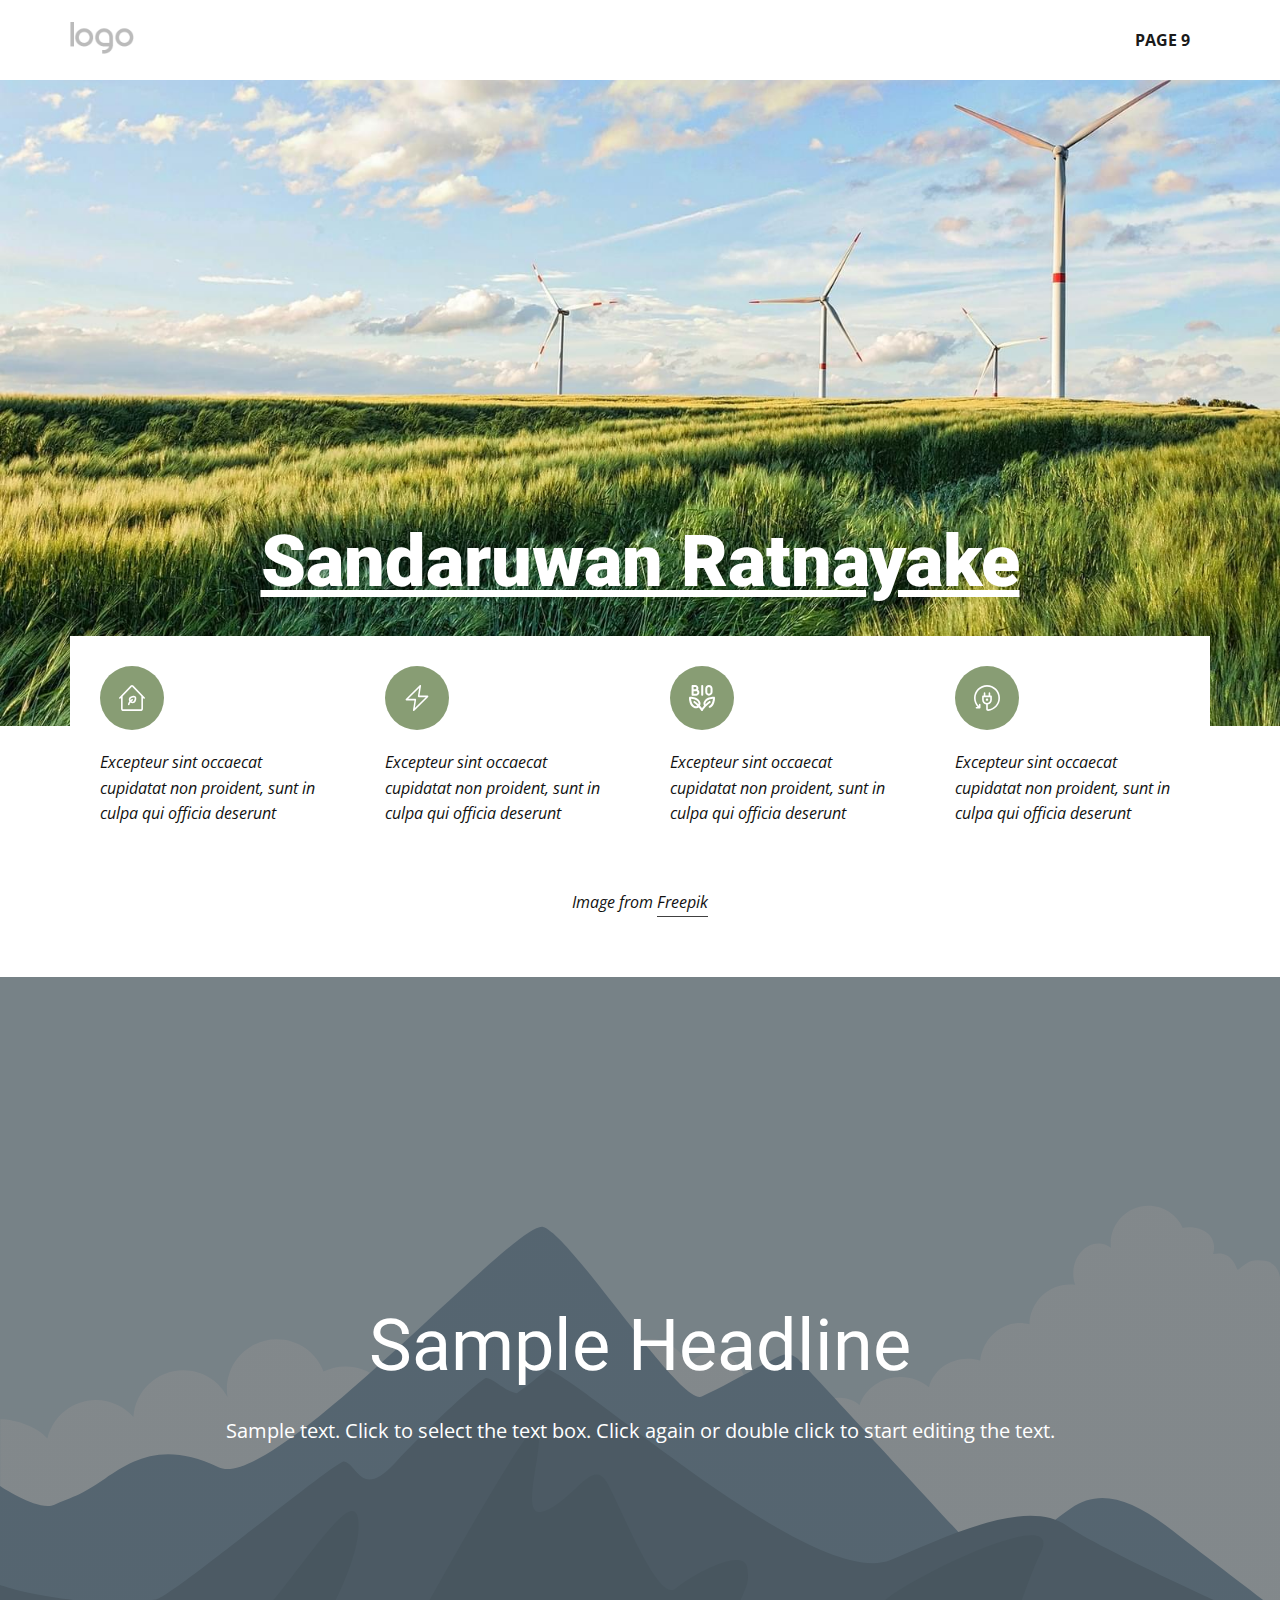
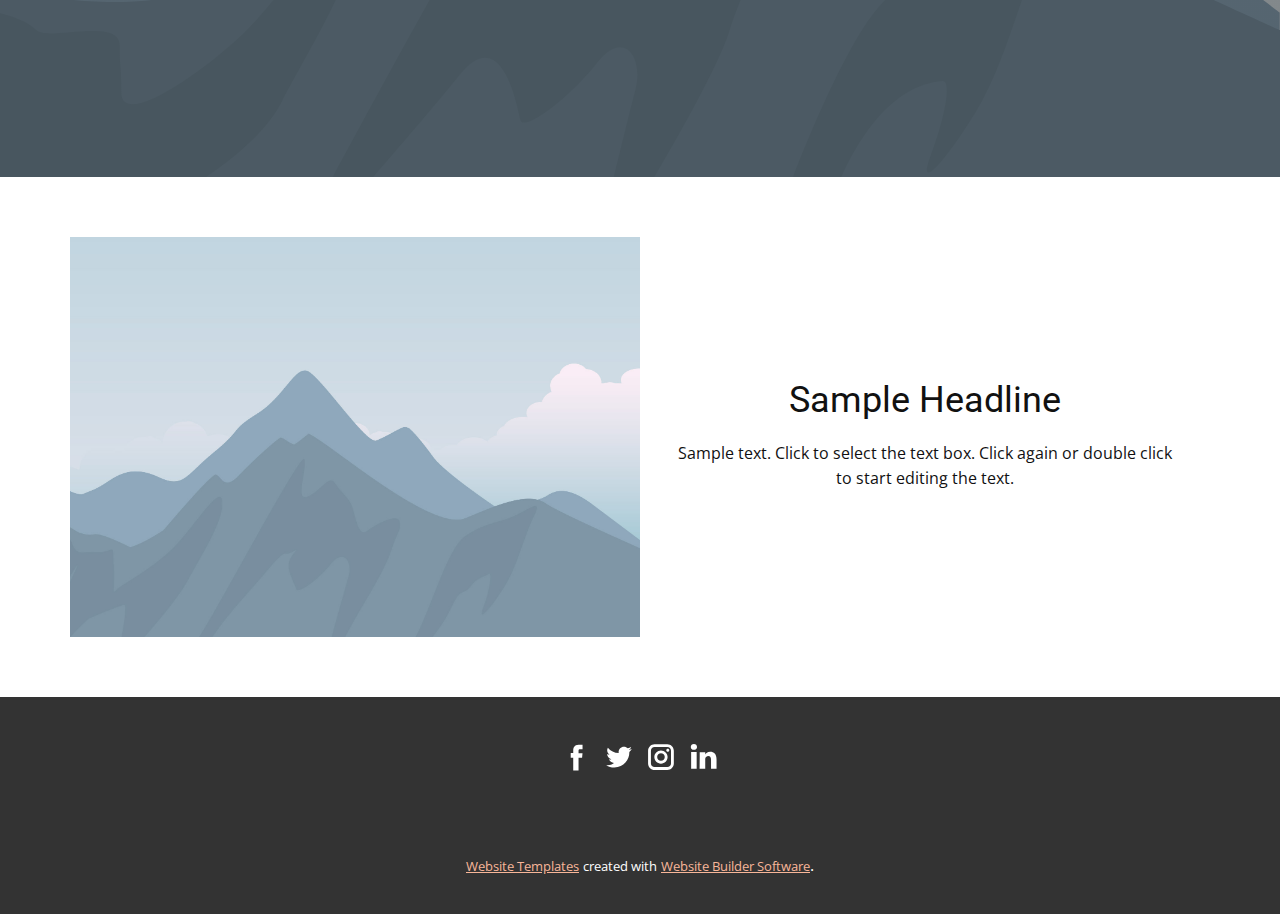
<file: Page-9.html>
<!DOCTYPE html>
<html style="font-size: 16px;">
  <head>
    <meta name="viewport" content="width=device-width, initial-scale=1.0">
    <meta charset="utf-8">
    <meta name="keywords" content="Ecology and technology">
    <meta name="description" content="">
    <meta name="page_type" content="np-template-header-footer-from-plugin">
    <title>Page 9</title>
    <link rel="stylesheet" href="nicepage.css" media="screen">
<link rel="stylesheet" href="Page-9.css" media="screen">
    <script class="u-script" type="text/javascript" src="jquery-1.9.1.min.js" defer=""></script>
    <script class="u-script" type="text/javascript" src="nicepage.js" defer=""></script>
    <meta name="generator" content="Nicepage 2.28.2, nicepage.com">
    <link id="u-theme-google-font" rel="stylesheet" href="https://fonts.googleapis.com/css?family=Roboto:100,100i,300,300i,400,400i,500,500i,700,700i,900,900i|Open+Sans:300,300i,400,400i,600,600i,700,700i,800,800i">
    
    
    
    
    <script type="application/ld+json">{
		"@context": "http://schema.org",
		"@type": "Organization",
		"name": "",
		"url": "index.html",
		"logo": "images/default-logo.png",
		"sameAs": []
}</script>
    <meta property="og:title" content="Page 9">
    <meta property="og:type" content="website">
    <meta name="theme-color" content="#ee5009">
    <link rel="canonical" href="index.html">
    <meta property="og:url" content="index.html">
  </head>
  <body class="u-body"><header class="u-clearfix u-header u-header" id="sec-2a1c"><div class="u-clearfix u-sheet u-valign-middle u-sheet-1">
        <a href="#" class="u-image u-logo u-image-1">
          <img src="images/default-logo.png" class="u-logo-image u-logo-image-1">
        </a>
        <nav class="u-menu u-menu-dropdown u-offcanvas u-menu-1">
          <div class="menu-collapse" style="font-size: 1rem; letter-spacing: 0; font-weight: 700; text-transform: uppercase;">
            <a class="u-button-style u-custom-left-right-menu-spacing u-custom-padding-bottom u-custom-top-bottom-menu-spacing u-nav-link u-text-active-grey-90 u-text-grey-40 u-text-hover-grey-70" href="#">
              <svg><use xlink:href="#menu-hamburger"></use></svg>
              <svg version="1.1" xmlns="http://www.w3.org/2000/svg" xmlns:xlink="http://www.w3.org/1999/xlink"><defs><symbol id="menu-hamburger" viewBox="0 0 16 16" style="width: 16px; height: 16px;"><rect y="1" width="16" height="2"></rect><rect y="7" width="16" height="2"></rect><rect y="13" width="16" height="2"></rect>
</symbol>
</defs></svg>
            </a>
          </div>
          <div class="u-nav-container">
            <ul class="u-nav u-spacing-0 u-unstyled u-nav-1"><li class="u-nav-item"><a class="u-button-style u-nav-link u-text-active-grey-90 u-text-grey-40 u-text-hover-grey-70" href="Page-9.html" style="padding: 10px 20px;">Page 9</a>
</li></ul>
          </div>
          <div class="u-nav-container-collapse">
            <div class="u-black u-container-style u-inner-container-layout u-opacity u-opacity-95 u-sidenav">
              <div class="u-menu-close"></div>
              <ul class="u-align-center u-nav u-popupmenu-items u-unstyled u-nav-2"><li class="u-nav-item"><a class="u-button-style u-nav-link" href="Page-9.html">Page 9</a>
</li></ul>
            </div>
            <div class="u-black u-menu-overlay u-opacity u-opacity-70"></div>
          </div>
        </nav>
      </div></header>
    <section class="u-align-center u-clearfix u-valign-top-md u-valign-top-sm u-valign-top-xs u-section-1" id="carousel_e71f">
      <img class="u-expand-resize u-expanded-width u-image u-image-1" src="images/a-min.jpg">
      <h2 class="u-text u-text-body-alt-color u-text-1">Sandaruwan Ratnayake<br>
      </h2>
      <div class="u-list u-repeater u-list-1">
        <div class="u-align-left u-container-style u-list-item u-repeater-item u-white u-list-item-1">
          <div class="u-container-layout u-similar-container u-container-layout-1"><span class="u-icon u-icon-circle u-palette-4-base u-spacing-19 u-text-white u-icon-1"><svg class="u-svg-link" preserveAspectRatio="xMidYMin slice" viewBox="0 0 512 512" style=""><use xlink:href="#svg-4fa3"></use></svg><svg xmlns="http://www.w3.org/2000/svg" xmlns:xlink="http://www.w3.org/1999/xlink" version="1.1" xml:space="preserve" class="u-svg-content" viewBox="0 0 512 512" id="svg-4fa3"><g><path d="m327.765 225.6c-16.884-16.885-46.607-13.444-62.822-9.889-22.999 5.041-44.445 15.333-55.972 26.86-21.033 21.032-20.023 55.471-6.032 80.543-17.884 21.123-26.939 41.55-26.939 60.878 0 8.836 7.163 16 16 16s16-7.164 16-16c0-11.904 7.173-24.924 16.792-36.944 12.682 8.561 28.563 13.566 44.116 13.564 15.474-.001 30.609-4.942 41.886-16.218 11.526-11.527 21.818-32.974 26.859-55.971 3.555-16.216 6.996-45.939-9.888-62.823zm-21.37 55.971c-4.048 18.47-12.234 34.202-18.229 40.196-9.438 9.437-27.149 8.496-40.575 1.681 8.407-7.453 16.229-13.35 21.175-16.66 7.345-4.904 9.327-14.832 4.428-22.182-4.901-7.352-14.836-9.338-22.188-4.438-.571.38-11.062 7.418-23.954 18.688-3.976-12.113-3.34-25.775 4.544-33.659 5.994-5.994 21.726-14.18 40.196-18.229 7.254-1.59 13.365-2.207 18.318-2.207 8.229 0 13.262 1.702 15.025 3.465 2.827 2.826 5.493 14.037 1.26 33.345z"></path><path d="m507.516 244.883-225.858-234.142c-.066-.069-.134-.137-.202-.205-14.037-14.037-36.875-14.037-50.912 0-.068.068-.136.136-.202.205l-225.858 234.142c-6.135 6.36-5.952 16.489.407 22.624 6.361 6.135 16.489 5.952 22.624-.408l12.485-12.942v211.834c0 25.364 20.636 46 46 46h340c25.364 0 46-20.636 46-46v-211.834l12.484 12.942c3.14 3.255 7.325 4.893 11.518 4.892 3.998 0 8.002-1.49 11.106-4.484 6.36-6.135 6.542-16.263.408-22.624zm-67.516 221.109c0 7.72-6.28 14-14 14h-340c-7.72 0-14-6.28-14-14v-245.009l181.234-187.882c1.543-1.477 3.988-1.477 5.531 0l181.235 187.882z"></path>
</g></svg></span>
            <p class="u-text u-text-default u-text-2">Excepteur sint occaecat cupidatat non proident, sunt in culpa qui officia deserunt</p>
          </div>
        </div>
        <div class="u-align-left u-container-style u-list-item u-repeater-item u-video-cover u-white u-list-item-2">
          <div class="u-container-layout u-similar-container u-container-layout-2"><span class="u-icon u-icon-circle u-palette-4-base u-spacing-19 u-text-white u-icon-2"><svg class="u-svg-link" preserveAspectRatio="xMidYMin slice" viewBox="0 0 512 512" style=""><use xlink:href="#svg-5cce"></use></svg><svg xmlns="http://www.w3.org/2000/svg" xmlns:xlink="http://www.w3.org/1999/xlink" version="1.1" xml:space="preserve" class="u-svg-content" viewBox="0 0 512 512" id="svg-5cce"><path d="m478.725 218.125c-2.322-5.605-7.792-9.26-13.858-9.26l-159.248.002 29.474-191.586c.986-6.411-2.26-12.729-8.045-15.661-5.787-2.933-12.801-1.812-17.387 2.774l-273.134 273.134c-4.29 4.29-5.573 10.742-3.252 16.347 2.322 5.605 7.792 9.26 13.858 9.26h159.248l-29.474 191.584c-.986 6.411 2.26 12.729 8.045 15.661 5.787 2.933 12.801 1.812 17.387-2.774l273.133-273.133c4.291-4.291 5.574-10.743 3.253-16.348zm-265.199 235.868 25.165-163.578c.666-4.326-.591-8.726-3.44-12.048-2.85-3.321-7.008-5.233-11.385-5.233h-140.519l215.127-215.127-25.165 163.58c-.666 4.326.591 8.726 3.44 12.048 2.85 3.321 7.008 5.233 11.385 5.233l140.52-.002z"></path></svg></span>
            <p class="u-text u-text-default u-text-3">Excepteur sint occaecat cupidatat non proident, sunt in culpa qui officia deserunt</p>
          </div>
        </div>
        <div class="u-align-left u-container-style u-list-item u-repeater-item u-video-cover u-white u-list-item-3">
          <div class="u-container-layout u-similar-container u-container-layout-3"><span class="u-icon u-icon-circle u-palette-4-base u-spacing-19 u-text-white u-icon-3"><svg class="u-svg-link" preserveAspectRatio="xMidYMin slice" viewBox="0 0 512 512" style=""><use xlink:href="#svg-e4d9"></use></svg><svg xmlns="http://www.w3.org/2000/svg" xmlns:xlink="http://www.w3.org/1999/xlink" version="1.1" xml:space="preserve" class="u-svg-content" viewBox="0 0 512 512" x="0px" y="0px" id="svg-e4d9" style="enable-background:new 0 0 512 512;"><g><g><g><path d="M70.878,211.568h69.511c34.75,0,63.121-28.032,64.166-62.883c0.016-0.329,0.05-0.654,0.05-0.987     c0-0.167-0.011-0.331-0.013-0.498c0.001-0.168,0.013-0.332,0.013-0.5c0-0.336-0.034-0.664-0.05-0.995     c-0.648-21.421-11.664-40.262-28.176-51.581c2.341-3.697,4.314-7.674,5.84-11.9c2.413-6.683,3.638-13.699,3.638-20.849     C185.856,27.534,158.323,0,124.48,0H70.878C59.854,0,50.919,8.936,50.919,19.959v171.649     C50.919,202.632,59.854,211.568,70.878,211.568z M90.837,39.918h33.643c11.832,0,21.457,9.626,21.457,21.458     c0,2.515-0.425,4.968-1.264,7.29c-3.06,8.474-11.175,14.167-20.193,14.167c-0.547,0-1.085,0.039-1.621,0.082H90.837V39.918z      M90.837,122.834h49.391c13.094,0,24.174,11.109,24.445,24.367c-0.271,13.304-11.277,24.448-24.284,24.448H90.837V122.834z"></path><path d="M392.221,211.568c39.62,0,71.853-32.233,71.853-71.853V71.853C464.075,32.233,431.841,0,392.221,0     c-39.62,0-71.853,32.233-71.853,71.853v67.861C320.368,179.335,352.601,211.568,392.221,211.568z M360.287,71.853     c0-17.609,14.326-31.935,31.935-31.935s31.935,14.326,31.935,31.935v67.861c0,17.609-14.326,31.935-31.935,31.935     s-31.935-14.326-31.935-31.935V71.853z"></path><path d="M511.956,250.566c0.005-0.117,0.01-0.234,0.013-0.351c0.307-10.951-8.268-20.102-19.215-20.506     c-4.475-0.172-110.358-3.337-172.359,58.665c-23.862,23.863-35.873,49.832-35.699,77.183     c0.114,17.939,5.591,33.008,10.641,43.818c-17.65,18.949-30.439,34.902-39.338,47.048c-8.899-12.145-21.688-28.099-39.339-47.048     c5.052-10.81,10.529-25.878,10.642-43.816c0.174-27.351-11.837-53.32-35.699-77.184     c-62.002-62.002-167.883-58.837-172.359-58.664c-10.91,0.403-19.438,9.494-19.192,20.394     c-0.284,12.624-0.545,111.928,58.699,171.172c23.689,23.688,49.615,35.699,77.057,35.699c0.379,0,32.818-0.192,57.114-14.337     c32.534,35.918,44.597,58.057,44.903,58.63c3.491,6.653,10.212,10.513,17.234,10.674c0.476,0.034,0.953,0.057,1.428,0.057     c7.191,0,14.129-3.898,17.681-10.724c0.33-0.623,34.302-63.305,144.408-150.148c8.655-6.826,10.137-19.376,3.31-28.032     c-6.827-8.656-19.377-10.136-28.032-3.31c-26.493,20.895-48.826,40.489-67.566,58.349c-1.002-4.033-1.648-8.327-1.677-12.83     c-0.105-16.511,7.748-32.443,24.009-48.703c35.464-35.464,92.719-44.257,122.778-46.378     c-2.117,30.062-10.904,87.351-46.38,122.826c-8.627,8.627-17.403,15.001-26.085,18.945c-10.036,4.559-14.476,16.391-9.917,26.427     c3.343,7.359,10.595,11.708,18.184,11.708c2.76,0,5.567-0.576,8.243-1.792c13.057-5.931,25.776-15.037,37.802-27.063     C511.822,362.701,512.229,264.971,511.956,250.566z M185.709,378.135c-18.74-17.86-41.073-37.453-67.566-58.349     c-8.654-6.827-21.205-5.344-28.032,3.31c-6.827,8.654-5.344,21.206,3.31,28.032c28.082,22.149,51.199,42.721,70.082,61.097     c-9.665,3.217-21.176,4.833-27.695,4.833c-16.702-0.002-32.675-7.855-48.83-24.01c-35.482-35.482-44.265-92.777-46.38-122.824     c30.074,2.123,87.322,10.919,122.779,46.376c16.261,16.262,24.114,32.193,24.009,48.704     C187.357,369.807,186.712,374.103,185.709,378.135z"></path><path d="M260.491,212.566c11.023,0,19.959-8.936,19.959-19.959V19.959C280.45,8.936,271.514,0,260.491,0     c-11.023,0-19.959,8.936-19.959,19.959v172.647C240.531,203.63,249.467,212.566,260.491,212.566z"></path>
</g>
</g>
</g></svg></span>
            <p class="u-text u-text-default u-text-4">Excepteur sint occaecat cupidatat non proident, sunt in culpa qui officia deserunt</p>
          </div>
        </div>
        <div class="u-align-left u-container-style u-list-item u-repeater-item u-video-cover u-white u-list-item-4">
          <div class="u-container-layout u-similar-container u-container-layout-4"><span class="u-icon u-icon-circle u-palette-4-base u-spacing-19 u-text-white u-icon-4"><svg class="u-svg-link" preserveAspectRatio="xMidYMin slice" viewBox="0 0 512 512" style=""><use xlink:href="#svg-eef7"></use></svg><svg xmlns="http://www.w3.org/2000/svg" xmlns:xlink="http://www.w3.org/1999/xlink" version="1.1" xml:space="preserve" class="u-svg-content" viewBox="0 0 512 512" id="svg-eef7"><g><path d="m256 312.447c-13.233 0-24-10.767-24-24s10.767-24 24-24 24 10.767 24 24-10.767 24-24 24z"></path><path d="m436.897 75.55c-48.43-48.432-112.674-75.103-180.898-75.103-68.381 0-132.668 26.629-181.02 74.98s-74.979 112.639-74.979 181.02c0 66.065 25.24 128.678 70.102 176h-22.102c-8.837 0-16 7.164-16 16s7.163 16 16 16h64c8.837 0 16-7.164 16-16v-64c0-8.836-7.163-16-16-16s-16 7.164-16 16v28.765c-40.918-41.72-64-97.667-64-156.765 0-123.514 100.485-224 223.999-224 59.676 0 115.885 23.343 158.271 65.73s65.73 98.595 65.73 158.271c0 116.747-87.56 212.655-203.67 223.09-1.431.12-2.431-.487-3.021-1.025-.598-.546-1.31-1.505-1.31-2.969v-92.438c45.345-7.64 80-47.176 80-94.659v-64c0-8.836-7.163-16-16-16h-16v-48c0-8.836-7.163-16-16-16s-16 7.164-16 16v48h-64v-48c0-8.836-7.163-16-16-16s-16 7.164-16 16v48h-16c-8.837 0-16 7.164-16 16v64c0 47.484 34.655 87.019 80 94.659v92.438c0 10.088 4.271 19.779 11.719 26.587 6.645 6.075 15.35 9.421 24.281 9.421 1.063 0 2.128-.047 3.194-.143 63.396-5.698 122.118-34.745 165.35-81.791 43.501-47.337 67.457-108.837 67.457-173.17 0-68.224-26.672-132.468-75.103-180.898zm-244.897 212.897v-48h128v48c0 35.29-28.71 64-64 64s-64-28.71-64-64z"></path>
</g></svg></span>
            <p class="u-text u-text-default u-text-5">Excepteur sint occaecat cupidatat non proident, sunt in culpa qui officia deserunt</p>
          </div>
        </div>
      </div>
      <p class="u-text u-text-6">Image from <a href="https://www.freepik.com/photos/love" class="u-border-1 u-border-grey-75 u-btn u-button-style u-none u-text-body-color u-btn-1" target="_blank">Freepik</a>
      </p>
    </section>
    <section class="u-align-center u-clearfix u-image u-shading u-section-2" src="" data-image-width="256" data-image-height="256" id="sec-0edc">
      <div class="u-clearfix u-sheet u-valign-middle u-sheet-1">
        <h1 class="u-text u-text-default u-title u-text-1">Sample Headline</h1>
        <p class="u-large-text u-text u-text-default u-text-variant u-text-2">Sample text. Click to select the text box. Click again or double click to start editing the text.</p>
      </div>
    </section>
    <section class="u-clearfix u-section-3" id="sec-784a">
      <div class="u-clearfix u-sheet u-sheet-1">
        <div class="u-clearfix u-expanded-width u-layout-wrap u-layout-wrap-1">
          <div class="u-layout">
            <div class="u-layout-row">
              <div class="u-container-style u-image u-layout-cell u-left-cell u-size-30 u-image-1" data-image-width="2000" data-image-height="1333">
                <div class="u-container-layout u-container-layout-1"></div>
              </div>
              <div class="u-align-center u-container-style u-layout-cell u-right-cell u-size-30 u-layout-cell-2">
                <div class="u-container-layout u-valign-middle u-container-layout-2">
                  <h2 class="u-text u-text-default u-text-1">Sample Headline</h2>
                  <p class="u-text u-text-default u-text-2">Sample text. Click to select the text box. Click again or double click to start editing the text.</p>
                </div>
              </div>
            </div>
          </div>
        </div>
      </div>
    </section>
    
    
    <footer class="u-clearfix u-footer u-grey-80" id="sec-ad98"><div class="u-clearfix u-sheet u-sheet-1">
        <div class="u-align-left u-social-icons u-spacing-10 u-social-icons-1">
          <a class="u-social-url" target="_blank" href=""><span class="u-icon u-icon-circle u-social-facebook u-social-type-logo u-icon-1"><svg class="u-svg-link" preserveAspectRatio="xMidYMin slice" viewBox="0 0 112 112" style=""><use xlink:href="#svg-467c"></use></svg><svg x="0px" y="0px" viewBox="0 0 112 112" id="svg-467c" class="u-svg-content"><path d="M75.5,28.8H65.4c-1.5,0-4,0.9-4,4.3v9.4h13.9l-1.5,15.8H61.4v45.1H42.8V58.3h-8.8V42.4h8.8V32.2 c0-7.4,3.4-18.8,18.8-18.8h13.8v15.4H75.5z"></path></svg></span>
          </a>
          <a class="u-social-url" target="_blank" href=""><span class="u-icon u-icon-circle u-social-twitter u-social-type-logo u-icon-2"><svg class="u-svg-link" preserveAspectRatio="xMidYMin slice" viewBox="0 0 112 112" style=""><use xlink:href="#svg-ddef"></use></svg><svg x="0px" y="0px" viewBox="0 0 112 112" id="svg-ddef" class="u-svg-content"><path d="M92.2,38.2c0,0.8,0,1.6,0,2.3c0,24.3-18.6,52.4-52.6,52.4c-10.6,0.1-20.2-2.9-28.5-8.2 c1.4,0.2,2.9,0.2,4.4,0.2c8.7,0,16.7-2.9,23-7.9c-8.1-0.2-14.9-5.5-17.3-12.8c1.1,0.2,2.4,0.2,3.4,0.2c1.6,0,3.3-0.2,4.8-0.7 c-8.4-1.6-14.9-9.2-14.9-18c0-0.2,0-0.2,0-0.2c2.5,1.4,5.4,2.2,8.4,2.3c-5-3.3-8.3-8.9-8.3-15.4c0-3.4,1-6.5,2.5-9.2 c9.1,11.1,22.7,18.5,38,19.2c-0.2-1.4-0.4-2.8-0.4-4.3c0.1-10,8.3-18.2,18.5-18.2c5.4,0,10.1,2.2,13.5,5.7c4.3-0.8,8.1-2.3,11.7-4.5 c-1.4,4.3-4.3,7.9-8.1,10.1c3.7-0.4,7.3-1.4,10.6-2.9C98.9,32.3,95.7,35.5,92.2,38.2z"></path></svg></span>
          </a>
          <a class="u-social-url" target="_blank" href=""><span class="u-icon u-icon-circle u-social-instagram u-social-type-logo u-icon-3"><svg class="u-svg-link" preserveAspectRatio="xMidYMin slice" viewBox="0 0 112 112" style=""><use xlink:href="#svg-e09e"></use></svg><svg x="0px" y="0px" viewBox="0 0 112 112" id="svg-e09e" class="u-svg-content"><path d="M55.9,32.9c-12.8,0-23.2,10.4-23.2,23.2s10.4,23.2,23.2,23.2s23.2-10.4,23.2-23.2S68.7,32.9,55.9,32.9z M55.9,69.4c-7.4,0-13.3-6-13.3-13.3c-0.1-7.4,6-13.3,13.3-13.3s13.3,6,13.3,13.3C69.3,63.5,63.3,69.4,55.9,69.4z"></path><path d="M79.7,26.8c-3,0-5.4,2.5-5.4,5.4s2.5,5.4,5.4,5.4c3,0,5.4-2.5,5.4-5.4S82.7,26.8,79.7,26.8z"></path><path d="M78.2,11H33.5C21,11,10.8,21.3,10.8,33.7v44.7c0,12.6,10.2,22.8,22.7,22.8h44.7c12.6,0,22.7-10.2,22.7-22.7 V33.7C100.8,21.1,90.6,11,78.2,11z M91,78.4c0,7.1-5.8,12.8-12.8,12.8H33.5c-7.1,0-12.8-5.8-12.8-12.8V33.7 c0-7.1,5.8-12.8,12.8-12.8h44.7c7.1,0,12.8,5.8,12.8,12.8V78.4z"></path></svg></span>
          </a>
          <a class="u-social-url" target="_blank" href=""><span class="u-icon u-icon-circle u-social-linkedin u-social-type-logo u-icon-4"><svg class="u-svg-link" preserveAspectRatio="xMidYMin slice" viewBox="0 0 112 112" style=""><use xlink:href="#svg-142a"></use></svg><svg x="0px" y="0px" viewBox="0 0 112 112" id="svg-142a" class="u-svg-content"><path d="M33.8,96.8H14.5v-58h19.3V96.8z M24.1,30.9L24.1,30.9c-6.6,0-10.8-4.5-10.8-10.1c0-5.8,4.3-10.1,10.9-10.1 S34.9,15,35.1,20.8C35.1,26.4,30.8,30.9,24.1,30.9z M103.3,96.8H84.1v-31c0-7.8-2.7-13.1-9.8-13.1c-5.3,0-8.5,3.6-9.9,7.1 c-0.6,1.3-0.6,3-0.6,4.8V97H44.5c0,0,0.3-52.6,0-58h19.3v8.2c2.6-3.9,7.2-9.6,17.4-9.6c12.7,0,22.2,8.4,22.2,26.1V96.8z"></path></svg></span>
          </a>
        </div>
      </div></footer>
    <section class="u-backlink u-clearfix u-grey-80">
      <a class="u-link" href="https://nicepage.com/website-templates" target="_blank">
        <span>Website Templates</span>
      </a>
      <p class="u-text">
        <span>created with</span>
      </p>
      <a class="u-link" href="https://nicepage.com/" target="_blank">
        <span>Website Builder Software</span>
      </a>. 
    </section>
  </body>
</html>
</file>
<file: Page-9.css>
.u-section-1 {min-height: 893px}
.u-section-1 .u-image-1 {object-position: 50% 67.94%; height: 646px; margin: 0 auto 0 0}
.u-section-1 .u-text-1 {font-size: 4.5rem; font-weight: 900; text-decoration: underline !important; margin: -204px auto 0}
.u-section-1 .u-list-1 {min-height: 214px; grid-template-columns: repeat(4, 25%); width: 1140px; grid-gap: 0; margin: 35px auto 0}
.u-section-1 .u-list-item-1 {background-image: none}
.u-section-1 .u-container-layout-1 {padding: 30px}
.u-section-1 .u-icon-1 {height: 64px; width: 64px; background-image: none; margin: 0 auto 0 0}
.u-section-1 .u-text-2 {margin-left: 0; margin-right: auto; font-style: italic}
.u-section-1 .u-list-item-2 {background-size: auto}
.u-section-1 .u-container-layout-2 {padding: 30px}
.u-section-1 .u-icon-2 {height: 64px; width: 64px; background-image: none; margin: 0 auto 0 0}
.u-section-1 .u-text-3 {margin-left: 0; margin-right: auto; font-style: italic}
.u-section-1 .u-list-item-3 {background-size: auto}
.u-section-1 .u-container-layout-3 {padding: 30px}
.u-section-1 .u-icon-3 {height: 64px; width: 64px; background-image: none; margin: 0 auto 0 0}
.u-section-1 .u-text-4 {margin-left: 0; margin-right: auto; font-style: italic}
.u-section-1 .u-list-item-4 {background-size: auto}
.u-section-1 .u-container-layout-4 {padding: 30px}
.u-section-1 .u-icon-4 {height: 64px; width: 64px; background-image: none; margin: 0 auto 0 0}
.u-section-1 .u-text-5 {margin-left: 0; margin-right: auto; font-style: italic}
.u-section-1 .u-text-6 {font-style: italic; width: 355px; margin: 13px auto 60px}
.u-section-1 .u-btn-1 {border-style: none none solid; padding: 0} 

@media (max-width: 1199px){ .u-section-1 {min-height: 766px}
.u-section-1 .u-image-1 {height: 494px; margin-top: 1px; margin-right: initial; margin-left: initial}
.u-section-1 .u-text-1 {margin-top: -205px; margin-left: calc(((100% - 940px) / 2) + 83px); margin-right: calc(((100% - 940px) / 2) + 83px)}
.u-section-1 .u-list-1 {min-height: 176px; height: auto; width: 940px} }

@media (max-width: 991px){ .u-section-1 {min-height: 905px}
.u-section-1 .u-image-1 {height: 497px; margin-top: 0; margin-right: initial; margin-left: initial}
.u-section-1 .u-text-1 {font-size: 3.75rem; margin-top: -207px; margin-left: calc(((100% - 720px) / 2) + 8px); margin-right: calc(((100% - 720px) / 2) + 8px)}
.u-section-1 .u-list-1 {min-height: 428px; grid-template-columns: repeat(2, 50%); width: 720px}
.u-section-1 .u-text-6 {margin-top: 0; margin-bottom: -254px} }

@media (max-width: 767px){ .u-section-1 {min-height: 1279px}
.u-section-1 .u-text-1 {margin-left: calc(((100% - 540px) / 2) + 48px); margin-right: calc(((100% - 540px) / 2) + 48px)}
.u-section-1 .u-list-1 {min-height: 856px; grid-template-columns: 100%; width: 540px}
.u-section-1 .u-container-layout-1 {padding-left: 40px; padding-right: 40px}
.u-section-1 .u-container-layout-2 {padding-left: 40px; padding-right: 40px}
.u-section-1 .u-container-layout-3 {padding-left: 40px; padding-right: 40px}
.u-section-1 .u-container-layout-4 {padding-left: 40px; padding-right: 40px}
.u-section-1 .u-text-6 {margin-left: calc(((100% - 540px) / 2) + 93px); margin-right: calc(((100% - 540px) / 2) + 93px); margin-bottom: 60px} }

@media (max-width: 575px){ .u-section-1 {min-height: 1219px}
.u-section-1 .u-image-1 {height: 478px; margin-right: initial; margin-left: initial}
.u-section-1 .u-text-1 {font-size: 3rem; margin-top: -188px; margin-left: calc(((100% - 340px) / 2) + 30px); margin-right: calc(((100% - 340px) / 2) + 30px)}
.u-section-1 .u-list-1 {min-height: 956px; width: 340px}
.u-section-1 .u-container-layout-1 {padding-left: 30px; padding-right: 30px}
.u-section-1 .u-container-layout-2 {padding-left: 30px; padding-right: 30px}
.u-section-1 .u-container-layout-3 {padding-left: 30px; padding-right: 30px}
.u-section-1 .u-container-layout-4 {padding-left: 30px; padding-right: 30px}
.u-section-1 .u-text-6 {width: 340px; margin-left: auto; margin-right: auto} }.u-section-2 {background-image: linear-gradient(0deg, rgba(0,0,0,0.4), rgba(0,0,0,0.4)), url("[data-uri]"); background-position: 50% 50%}
.u-section-2 .u-sheet-1 {min-height: 800px}
.u-section-2 .u-text-1 {margin: 60px auto 0}
.u-section-2 .u-text-2 {margin: 30px auto 60px} 

@media (max-width: 1199px){ .u-section-2 .u-sheet-1 {min-height: 660px} }

@media (max-width: 991px){ .u-section-2 .u-sheet-1 {min-height: 506px} }

@media (max-width: 767px){ .u-section-2 .u-sheet-1 {min-height: 380px} }

@media (max-width: 575px){ .u-section-2 .u-sheet-1 {min-height: 287px} }.u-section-3 .u-sheet-1 {min-height: 500px}
.u-section-3 .u-layout-wrap-1 {margin-top: 60px; margin-bottom: 60px; position: relative}
.u-section-3 .u-image-1 {min-height: 400px; background-image: url("images/default-image.jpg")}
.u-section-3 .u-container-layout-1 {padding: 30px}
.u-section-3 .u-layout-cell-2 {min-height: 400px}
.u-section-3 .u-container-layout-2 {padding: 30px}
.u-section-3 .u-text-1 {margin: 0 auto}
.u-section-3 .u-text-2 {margin: 20px 0 0} 

@media (max-width: 1199px){ .u-section-3 .u-sheet-1 {min-height: 430px}
.u-section-3 .u-image-1 {min-height: 330px}
.u-section-3 .u-layout-cell-2 {min-height: 330px} }

@media (max-width: 991px){ .u-section-3 .u-sheet-1 {min-height: 353px}
.u-section-3 .u-image-1 {min-height: 253px}
.u-section-3 .u-layout-cell-2 {min-height: 100px} }

@media (max-width: 767px){ .u-section-3 .u-sheet-1 {min-height: 580px}
.u-section-3 .u-image-1 {min-height: 380px}
.u-section-3 .u-container-layout-1 {padding-left: 10px; padding-right: 10px}
.u-section-3 .u-container-layout-2 {padding-left: 10px; padding-right: 10px} }

@media (max-width: 575px){ .u-section-3 .u-sheet-1 {min-height: 439px}
.u-section-3 .u-image-1 {min-height: 239px} }
</file>
